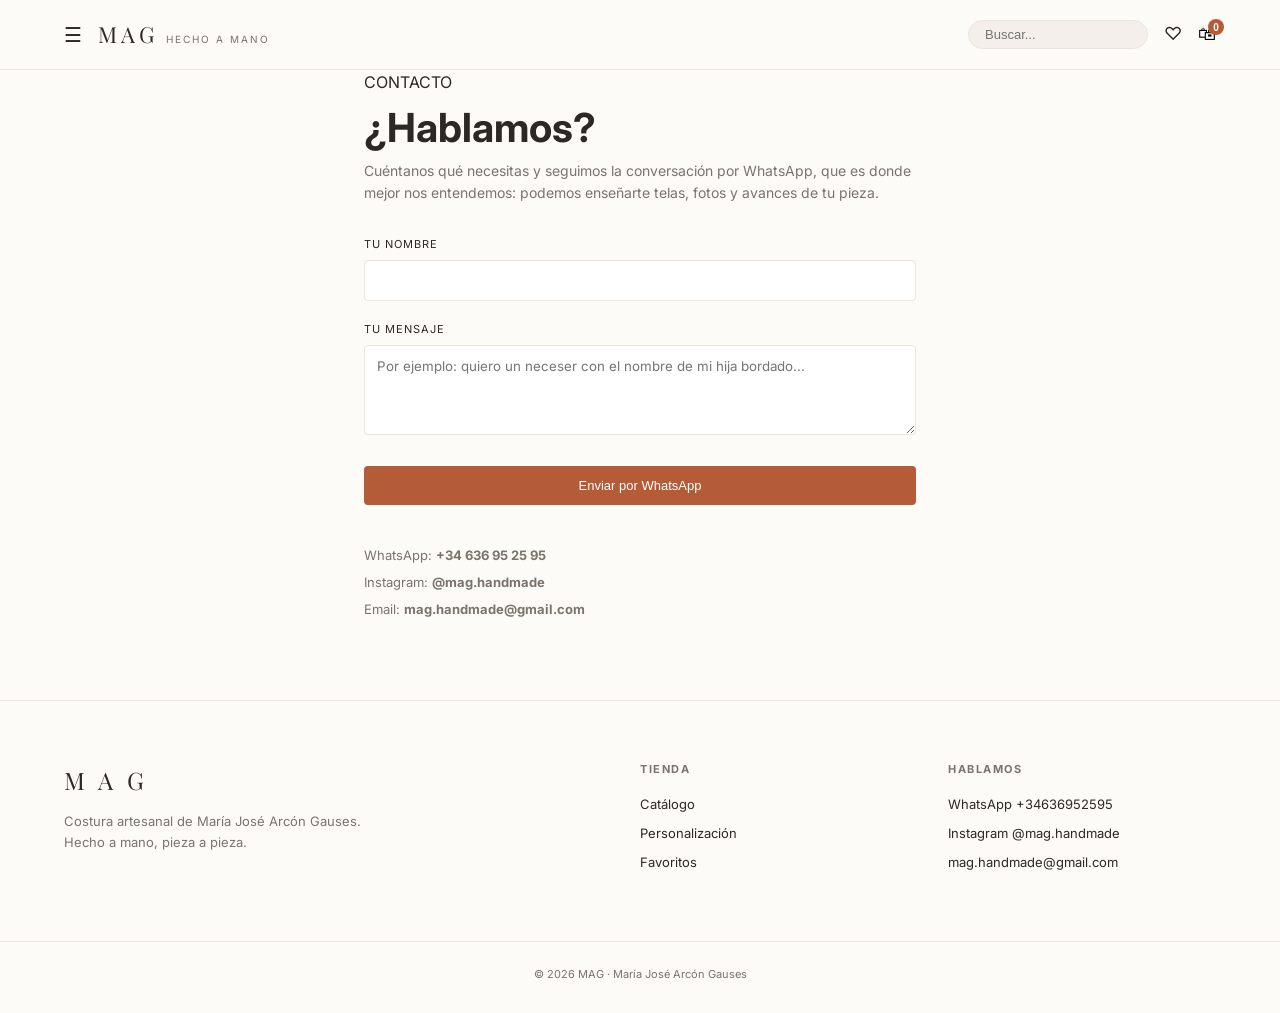
<file: contacto.html>
<!DOCTYPE html>
<html lang="es">
<head>
  <meta charset="UTF-8" />
  <meta name="viewport" content="width=device-width, initial-scale=1.0" />
  <title>¿Hablamos? — MAG</title>
  <link rel="stylesheet" href="mag-common.css" />
  <link href="https://fonts.googleapis.com/css2?family=Playfair+Display:wght@400;600&family=Inter:wght@300;400;500&display=swap" rel="stylesheet">
</head>
<body>

  <section class="section" style="max-width: 600px; margin: 0 auto;">
    <div class="wrap">
      <span class="section-tag">CONTACTO</span>
      <h1 class="section-title" style="font-size: 40px;">¿Hablamos?</h1>
      <p style="color:var(--text-muted); margin-bottom: 32px; font-size: 14px;">
        Cuéntanos qué necesitas y seguimos la conversación por WhatsApp, que es donde mejor nos entendemos: podemos enseñarte telas, fotos y avances de tu pieza.
      </p>

      <form id="contact-form" onsubmit="sendWhatsApp(event)">
        <div style="margin-bottom: 20px;">
          <label style="display:block; font-size:11px; text-transform:uppercase; letter-spacing:1px; margin-bottom:6px;">Tu nombre</label>
          <input type="text" id="contact-name" required style="width:100%; padding:12px; border:1px solid var(--border-light); background:#fff; outline:none; border-radius:4px;">
        </div>
        <div style="margin-bottom: 24px;">
          <label style="display:block; font-size:11px; text-transform:uppercase; letter-spacing:1px; margin-bottom:6px;">Tu mensaje</label>
          <textarea id="contact-msg" rows="4" required placeholder="Por ejemplo: quiero un neceser con el nombre de mi hija bordado..." style="width:100%; padding:12px; border:1px solid var(--border-light); background:#fff; outline:none; border-radius:4px; font-family:var(--font-sans);"></textarea>
        </div>
        <button type="submit" class="btn-rust">Enviar por WhatsApp</button>
      </form>

      <div style="margin-top: 40px; font-size: 13px; color: var(--text-muted);">
        <p style="margin-bottom: 6px;">WhatsApp: <strong>+34 636 95 25 95</strong></p>
        <p style="margin-bottom: 6px;">Instagram: <strong>@mag.handmade</strong></p>
        <p>Email: <strong>mag.handmade@gmail.com</strong></p>
      </div>
    </div>
  </section>

  <script src="mag-common.js"></script>
  <script>
    function sendWhatsApp(e) {
      e.preventDefault();
      const name = document.getElementById("contact-name").value;
      const msg = document.getElementById("contact-msg").value;
      const text = `Hola! Soy ${name}. ${msg}`;
      window.open(`https://wa.me/${window.MAG_CONFIG.WHATSAPP_NUMBER}?text=${encodeURIComponent(text)}`, "_blank");
    }
  </script>
</body>
</html>
</file>
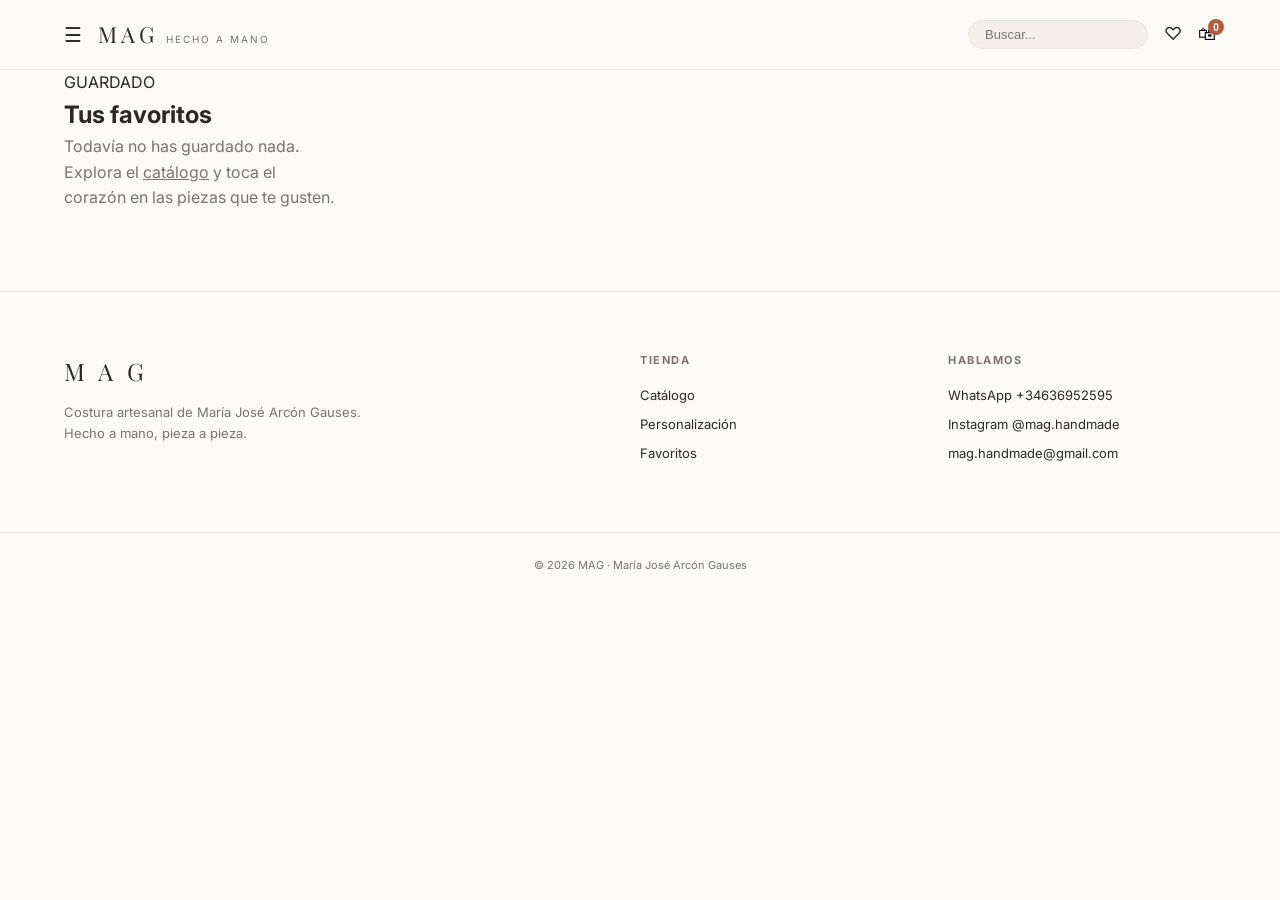
<file: favoritos.html>
<!DOCTYPE html>
<html lang="es">
<head>
  <meta charset="UTF-8" />
  <meta name="viewport" content="width=device-width, initial-scale=1.0" />
  <title>Tus Favoritos — MAG</title>
  <link rel="stylesheet" href="mag-common.css" />
  <link href="https://fonts.googleapis.com/css2?family=Playfair+Display:wght@400;600&family=Inter:wght@300;400;500&display=swap" rel="stylesheet">
</head>
<body>

  <section class="section">
    <div class="wrap">
      <span class="section-tag">GUARDADO</span>
      <h1 class="section-title">Tus favoritos</h1>
      <div class="products-grid" id="fav-products"></div>
    </div>
  </section>

  <script src="mag-common.js"></script>
  <script>
    document.addEventListener("DOMContentLoaded", () => {
      window.renderPageProducts = renderFavs;
      renderFavs();
    });

    function renderFavs() {
      const grid = document.getElementById("fav-products");
      const favItems = MAG_PRODUCTS.filter(p => favorites.includes(p.id));

      if (favItems.length === 0) {
        grid.innerHTML = `<p style="color:var(--text-muted);">Todavía no has guardado nada. Explora el <a href="catalogo.html" style="text-decoration:underline;">catálogo</a> y toca el corazón en las piezas que te gusten.</p>`;
        return;
      }

      grid.innerHTML = favItems.map(p => `
        <div class="product-card">
          <div class="product-img-wrap">
            <img src="${p.img}" alt="${p.nombre}">
            <button class="fav-btn active" onclick="toggleFav('${p.id}')">♥</button>
          </div>
          <h3 class="product-title">${p.nombre}</h3>
          <p class="product-desc">${p.desc}</p>
          <div class="product-bottom">
            <span class="product-price">${p.precio} €</span>
            <button class="btn-rust" style="width:auto; padding:6px 12px;" onclick="addToCart('${p.id}')">Añadir</button>
          </div>
        </div>
      `).join("");
    }
  </script>
</body>
</html>
</file>
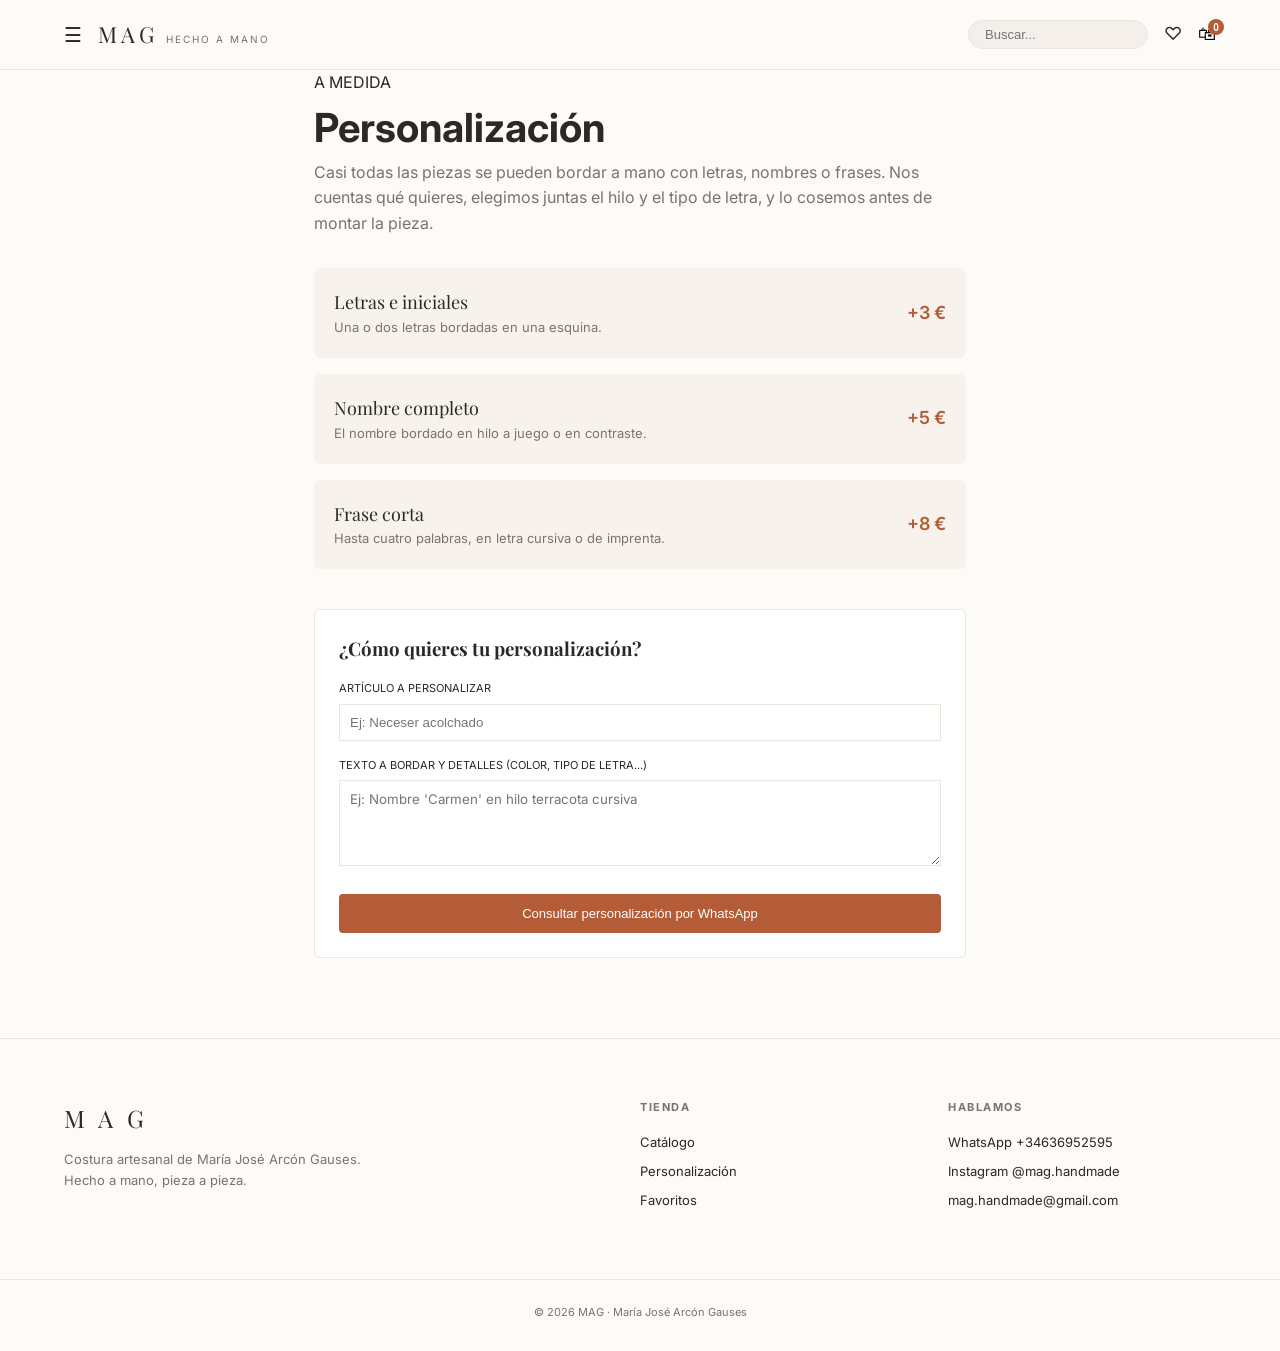
<file: personalizacion.html>
<!DOCTYPE html>
<html lang="es">
<head>
  <meta charset="UTF-8" />
  <meta name="viewport" content="width=device-width, initial-scale=1.0" />
  <title>Personalización — MAG</title>
  <link rel="stylesheet" href="mag-common.css" />
  <link href="https://fonts.googleapis.com/css2?family=Playfair+Display:wght@400;600&family=Inter:wght@300;400;500&display=swap" rel="stylesheet">
</head>
<body>

  <section class="section" style="max-width: 700px; margin: 0 auto;">
    <div class="wrap">
      <span class="section-tag">A MEDIDA</span>
      <h1 class="section-title" style="font-size: 40px;">Personalización</h1>
      <p style="color:var(--text-muted); margin-bottom: 32px;">
        Casi todas las piezas se pueden bordar a mano con letras, nombres o frases. Nos cuentas qué quieres, elegimos juntas el hilo y el tipo de letra, y lo cosemos antes de montar la pieza.
      </p>

      <!-- Tabla de Precios -->
      <div style="margin-bottom: 40px;">
        <div class="price-card">
          <div>
            <div class="price-card-title">Letras e iniciales</div>
            <p style="font-size:13px; color:var(--text-muted);">Una o dos letras bordadas en una esquina.</p>
          </div>
          <div class="price-card-amount">+3 €</div>
        </div>

        <div class="price-card">
          <div>
            <div class="price-card-title">Nombre completo</div>
            <p style="font-size:13px; color:var(--text-muted);">El nombre bordado en hilo a juego o en contraste.</p>
          </div>
          <div class="price-card-amount">+5 €</div>
        </div>

        <div class="price-card">
          <div>
            <div class="price-card-title">Frase corta</div>
            <p style="font-size:13px; color:var(--text-muted);">Hasta cuatro palabras, en letra cursiva o de imprenta.</p>
          </div>
          <div class="price-card-amount">+8 €</div>
        </div>
      </div>

      <!-- Formulario para encargar -->
      <div style="background:#fff; border:1px solid var(--border-light); padding:24px; border-radius:6px;">
        <h3 style="font-family:var(--font-serif); margin-bottom:16px;">¿Cómo quieres tu personalización?</h3>
        <form onsubmit="sendCustomWhatsApp(event)">
          <div style="margin-bottom: 16px;">
            <label style="display:block; font-size:11px; text-transform:uppercase; margin-bottom:6px;">Artículo a personalizar</label>
            <input type="text" id="custom-item" required placeholder="Ej: Neceser acolchado" style="width:100%; padding:10px; border:1px solid var(--border-light); outline:none;">
          </div>
          <div style="margin-bottom: 20px;">
            <label style="display:block; font-size:11px; text-transform:uppercase; margin-bottom:6px;">Texto a bordar y detalles (color, tipo de letra...)</label>
            <textarea id="custom-text" rows="4" required placeholder="Ej: Nombre 'Carmen' en hilo terracota cursiva" style="width:100%; padding:10px; border:1px solid var(--border-light); outline:none; font-family:var(--font-sans);"></textarea>
          </div>
          <button type="submit" class="btn-rust">Consultar personalización por WhatsApp</button>
        </form>
      </div>

    </div>
  </section>

  <script src="mag-common.js"></script>
  <script>
    function sendCustomWhatsApp(e) {
      e.preventDefault();
      const item = document.getElementById("custom-item").value;
      const text = document.getElementById("custom-text").value;
      const msg = `Hola! Me gustaría consultar una personalización:\n\n- Artículo: ${item}\n- Detalles: ${text}`;
      window.open(`https://wa.me/${window.MAG_CONFIG.WHATSAPP_NUMBER}?text=${encodeURIComponent(msg)}`, "_blank");
    }
  </script>
</body>
</html>
</file>
<file: mag-common.css>
:root {
  --bg-color: #FDFBF7;
  --bg-card: #F7F3EC;
  --text-main: #2C2825;
  --text-muted: #7A736E;
  --accent-rust: #B35C37;
  --accent-rust-hover: #984B2B;
  --border-light: #EBE5DC;
  --font-serif: 'Playfair Display', Georgia, serif;
  --font-sans: 'Inter', system-ui, -apple-system, sans-serif;
}

* { box-sizing: border-box; margin: 0; padding: 0; }

body {
  background-color: var(--bg-color);
  color: var(--text-main);
  font-family: var(--font-sans);
  line-height: 1.6;
  -webkit-font-smoothing: antialiased;
}

a { color: inherit; text-decoration: none; }
img { max-width: 100%; height: auto; display: block; object-fit: cover; }
.wrap { max-width: 1200px; margin: 0 auto; padding: 0 24px; }

/* Header */
.header {
  position: sticky; top: 0; background: rgba(253, 251, 247, 0.95);
  backdrop-filter: blur(8px); border-bottom: 1px solid var(--border-light);
  z-index: 100; height: 70px; display: flex; align-items: center;
}
.header-inner { display: flex; align-items: center; justify-content: space-between; width: 100%; }
.header-left { display: flex; align-items: center; gap: 16px; }
.menu-btn { background: none; border: none; font-size: 20px; cursor: pointer; color: var(--text-main); }
.brand { display: flex; align-items: baseline; gap: 8px; }
.brand-title { font-family: var(--font-serif); font-size: 22px; letter-spacing: 4px; text-transform: uppercase; }
.brand-sub { font-size: 10px; text-transform: uppercase; letter-spacing: 2px; color: var(--text-muted); }

.header-right { display: flex; align-items: center; gap: 16px; position: relative; }
.search-box {
  background: #F4EFEA; border: 1px solid var(--border-light); border-radius: 20px;
  padding: 6px 16px; font-size: 13px; outline: none; width: 180px;
}
.icon-btn { background: none; border: none; font-size: 18px; cursor: pointer; position: relative; }
.cart-badge {
  position: absolute; top: -5px; right: -8px; background: var(--accent-rust);
  color: white; font-size: 10px; width: 16px; height: 16px; border-radius: 50%;
  display: flex; align-items: center; justify-content: center; font-weight: bold;
}

/* Drawers (Menú y Carrito) */
.drawer-overlay {
  position: fixed; inset: 0; background: rgba(0,0,0,0.3); z-index: 200;
  opacity: 0; pointer-events: none; transition: opacity 0.3s;
}
.drawer-overlay.open { opacity: 1; pointer-events: auto; }

.drawer {
  position: fixed; top: 0; bottom: 0; width: 340px; background: var(--bg-color);
  z-index: 201; transition: transform 0.3s ease; padding: 32px 24px;
  display: flex; flex-direction: column; justify-content: space-between;
}
.drawer-left { left: 0; transform: translateX(-100%); }
.drawer-left.open { transform: translateX(0); }

.drawer-right { right: 0; transform: translateX(100%); }
.drawer-right.open { transform: translateX(0); }

.drawer-header { display: flex; justify-content: space-between; align-items: center; border-bottom: 1px solid var(--border-light); padding-bottom: 16px; margin-bottom: 20px; }
.drawer-title { font-family: var(--font-serif); font-size: 20px; }
.drawer-close { background: none; border: none; font-size: 24px; cursor: pointer; }

.drawer-menu { display: flex; flex-direction: column; gap: 20px; }
.drawer-menu a { font-family: var(--font-serif); font-size: 24px; }
.drawer-cats { margin-top: 32px; border-top: 1px solid var(--border-light); padding-top: 24px; }
.drawer-cats h5 { font-size: 11px; text-transform: uppercase; letter-spacing: 1.5px; color: var(--text-muted); margin-bottom: 12px; }
.drawer-cats a { display: block; font-size: 14px; color: var(--text-muted); padding: 4px 0; }

/* Carrito desplegable */
.cart-items { flex: 1; overflow-y: auto; display: flex; flex-direction: column; gap: 16px; padding-right: 4px; }
.cart-item { display: flex; gap: 12px; align-items: center; border-bottom: 1px solid var(--border-light); padding-bottom: 12px; }
.cart-item-img { width: 60px; height: 60px; object-fit: cover; border-radius: 4px; }
.cart-item-info { flex: 1; }
.cart-item-title { font-size: 14px; font-weight: 500; }
.cart-item-price { font-size: 13px; color: var(--text-muted); }
.cart-item-qty { display: flex; align-items: center; gap: 8px; margin-top: 4px; }
.qty-btn { background: var(--bg-card); border: none; width: 20px; height: 20px; cursor: pointer; border-radius: 3px; }
.remove-btn { background: none; border: none; color: #cc0000; font-size: 12px; cursor: pointer; }

.cart-footer { border-top: 1px solid var(--border-light); padding-top: 16px; margin-top: 16px; }
.cart-total { display: flex; justify-content: space-between; font-weight: 600; font-size: 16px; margin-bottom: 16px; }

/* Layout del Catálogo con Menú Fijo a la Izquierda */
.catalog-layout { display: flex; gap: 40px; padding: 40px 0; }
.catalog-sidebar { width: 220px; flex-shrink: 0; }
.catalog-sidebar h4 { font-size: 11px; text-transform: uppercase; letter-spacing: 1.5px; color: var(--text-muted); margin-bottom: 16px; }
.catalog-sidebar ul { list-style: none; }
.catalog-sidebar li { margin-bottom: 10px; }
.catalog-sidebar a { font-size: 14px; color: var(--text-main); display: block; padding: 4px 0; transition: color 0.2s; }
.catalog-sidebar a.active, .catalog-sidebar a:hover { color: var(--accent-rust); font-weight: 600; }
.catalog-content { flex: 1; }

/* Grid de Productos */
.products-grid { display: grid; grid-template-columns: repeat(auto-fill, minmax(240px, 1fr)); gap: 24px; }
.product-card { position: relative; }
.product-img-wrap { position: relative; aspect-ratio: 4/5; background: var(--bg-card); overflow: hidden; margin-bottom: 12px; border-radius: 4px; }
.fav-btn { position: absolute; top: 12px; right: 12px; background: #fff; border: none; width: 32px; height: 32px; border-radius: 50%; cursor: pointer; display: flex; align-items: center; justify-content: center; box-shadow: 0 2px 8px rgba(0,0,0,0.08); font-size: 16px; }
.fav-btn.active { color: var(--accent-rust); }
.product-title { font-family: var(--font-serif); font-size: 18px; }
.product-desc { font-size: 13px; color: var(--text-muted); margin: 2px 0 6px; }
.product-bottom { display: flex; justify-content: space-between; align-items: center; margin-top: 8px; }
.product-price { font-weight: 600; font-size: 14px; }

/* Botones */
.btn-rust { background: var(--accent-rust); color: #fff; border: none; padding: 12px 20px; border-radius: 4px; font-size: 13px; cursor: pointer; width: 100%; transition: background 0.2s; text-align: center; display: inline-block; }
.btn-rust:hover { background: var(--accent-rust-hover); }
.btn-outline { background: transparent; border: 1px solid var(--border-light); color: var(--text-main); padding: 10px 16px; border-radius: 4px; font-size: 13px; cursor: pointer; width: 100%; }

/* Personalización */
.price-card { background: var(--bg-card); padding: 20px; border-radius: 6px; display: flex; justify-content: space-between; align-items: center; margin-bottom: 16px; }
.price-card-title { font-family: var(--font-serif); font-size: 18px; }
.price-card-amount { font-weight: 600; color: var(--accent-rust); font-size: 18px; }

/* Footer */
footer { border-top: 1px solid var(--border-light); padding: 60px 0 30px; background: var(--bg-color); margin-top: 80px; }
.footer-grid { display: grid; grid-template-columns: 2fr 1fr 1fr; gap: 40px; margin-bottom: 60px; }
.footer-brand { font-family: var(--font-serif); font-size: 24px; letter-spacing: 4px; margin-bottom: 12px; }
.footer-text { font-size: 13px; color: var(--text-muted); max-width: 300px; }
.footer-col h5 { font-size: 11px; text-transform: uppercase; letter-spacing: 1.5px; margin-bottom: 16px; color: var(--text-muted); }
.footer-col a, .footer-col p { display: block; font-size: 13px; color: var(--text-main); margin-bottom: 8px; }
.footer-bottom { border-top: 1px solid var(--border-light); padding-top: 24px; font-size: 11px; color: var(--text-muted); text-align: center; }

@media (max-width: 768px) {
  .catalog-layout { flex-direction: column; }
  .catalog-sidebar { width: 100%; }
  .footer-grid { grid-template-columns: 1fr; }
}
</file>
